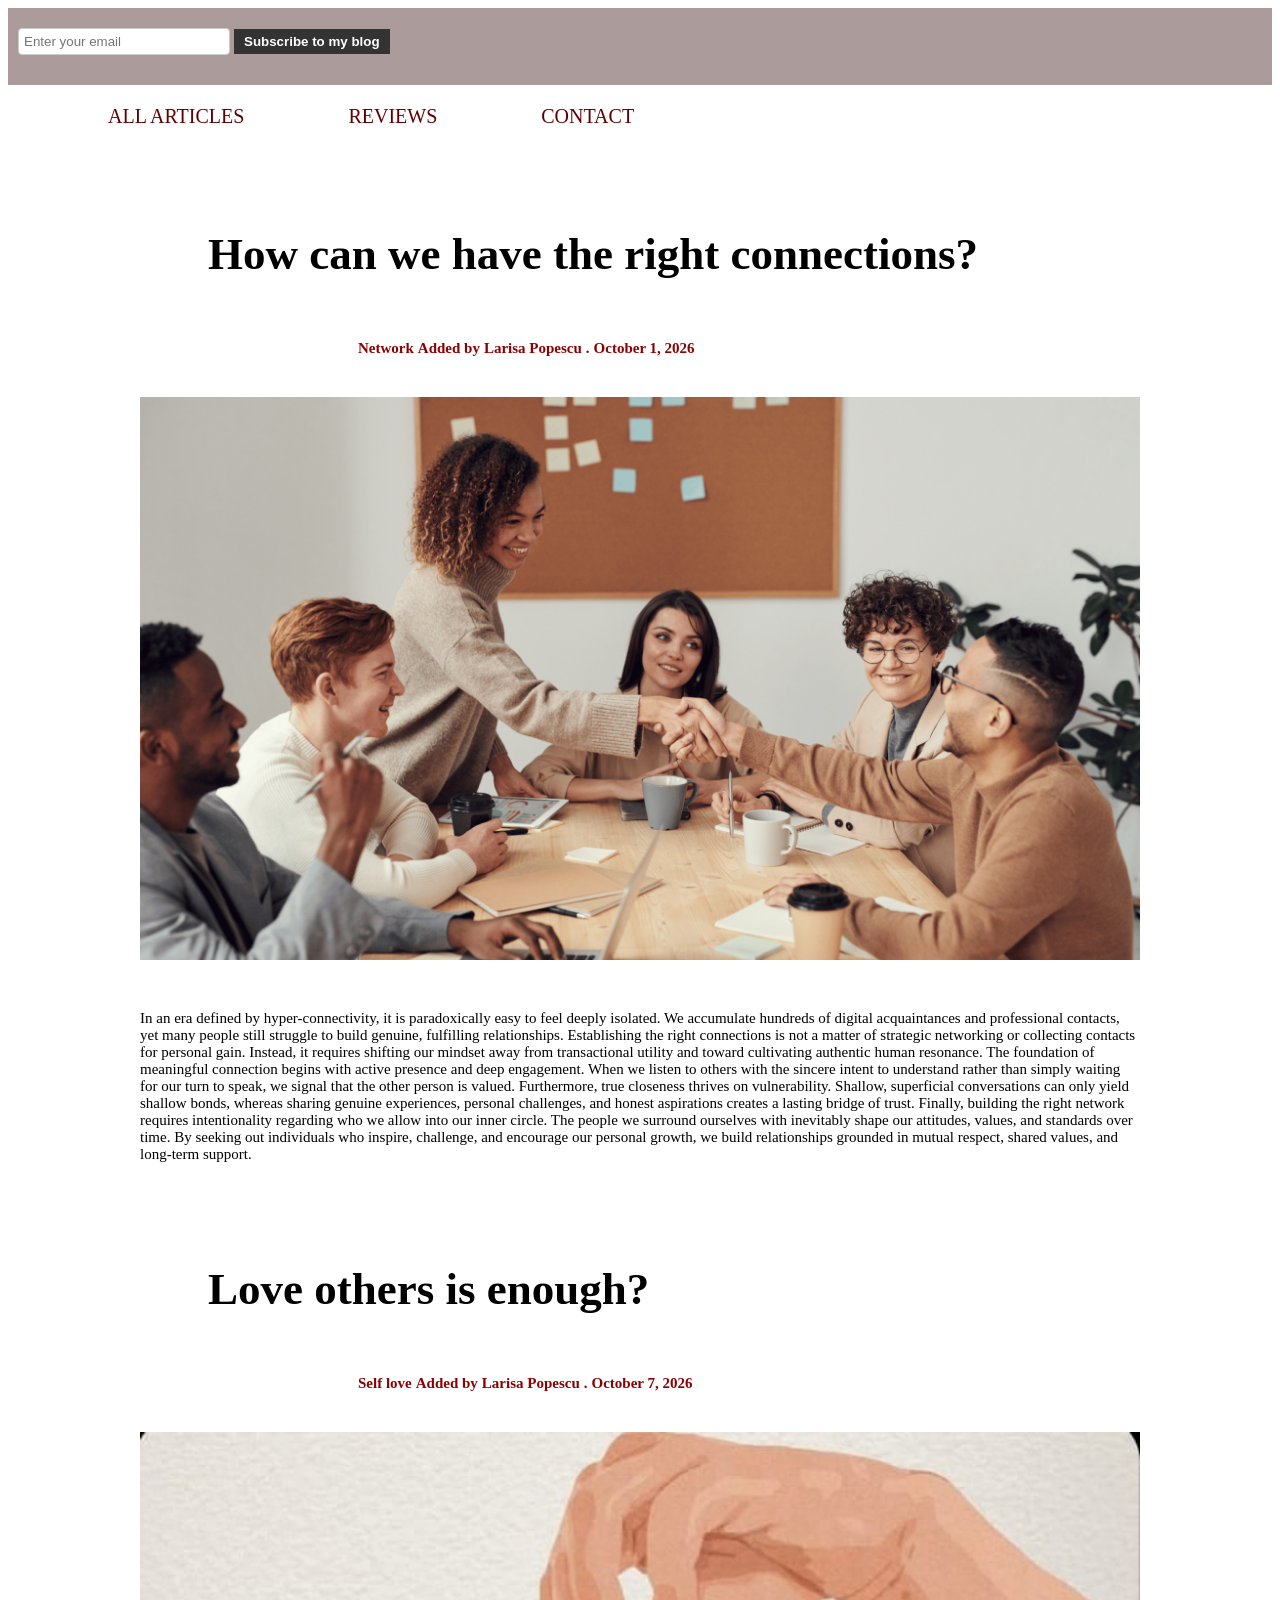
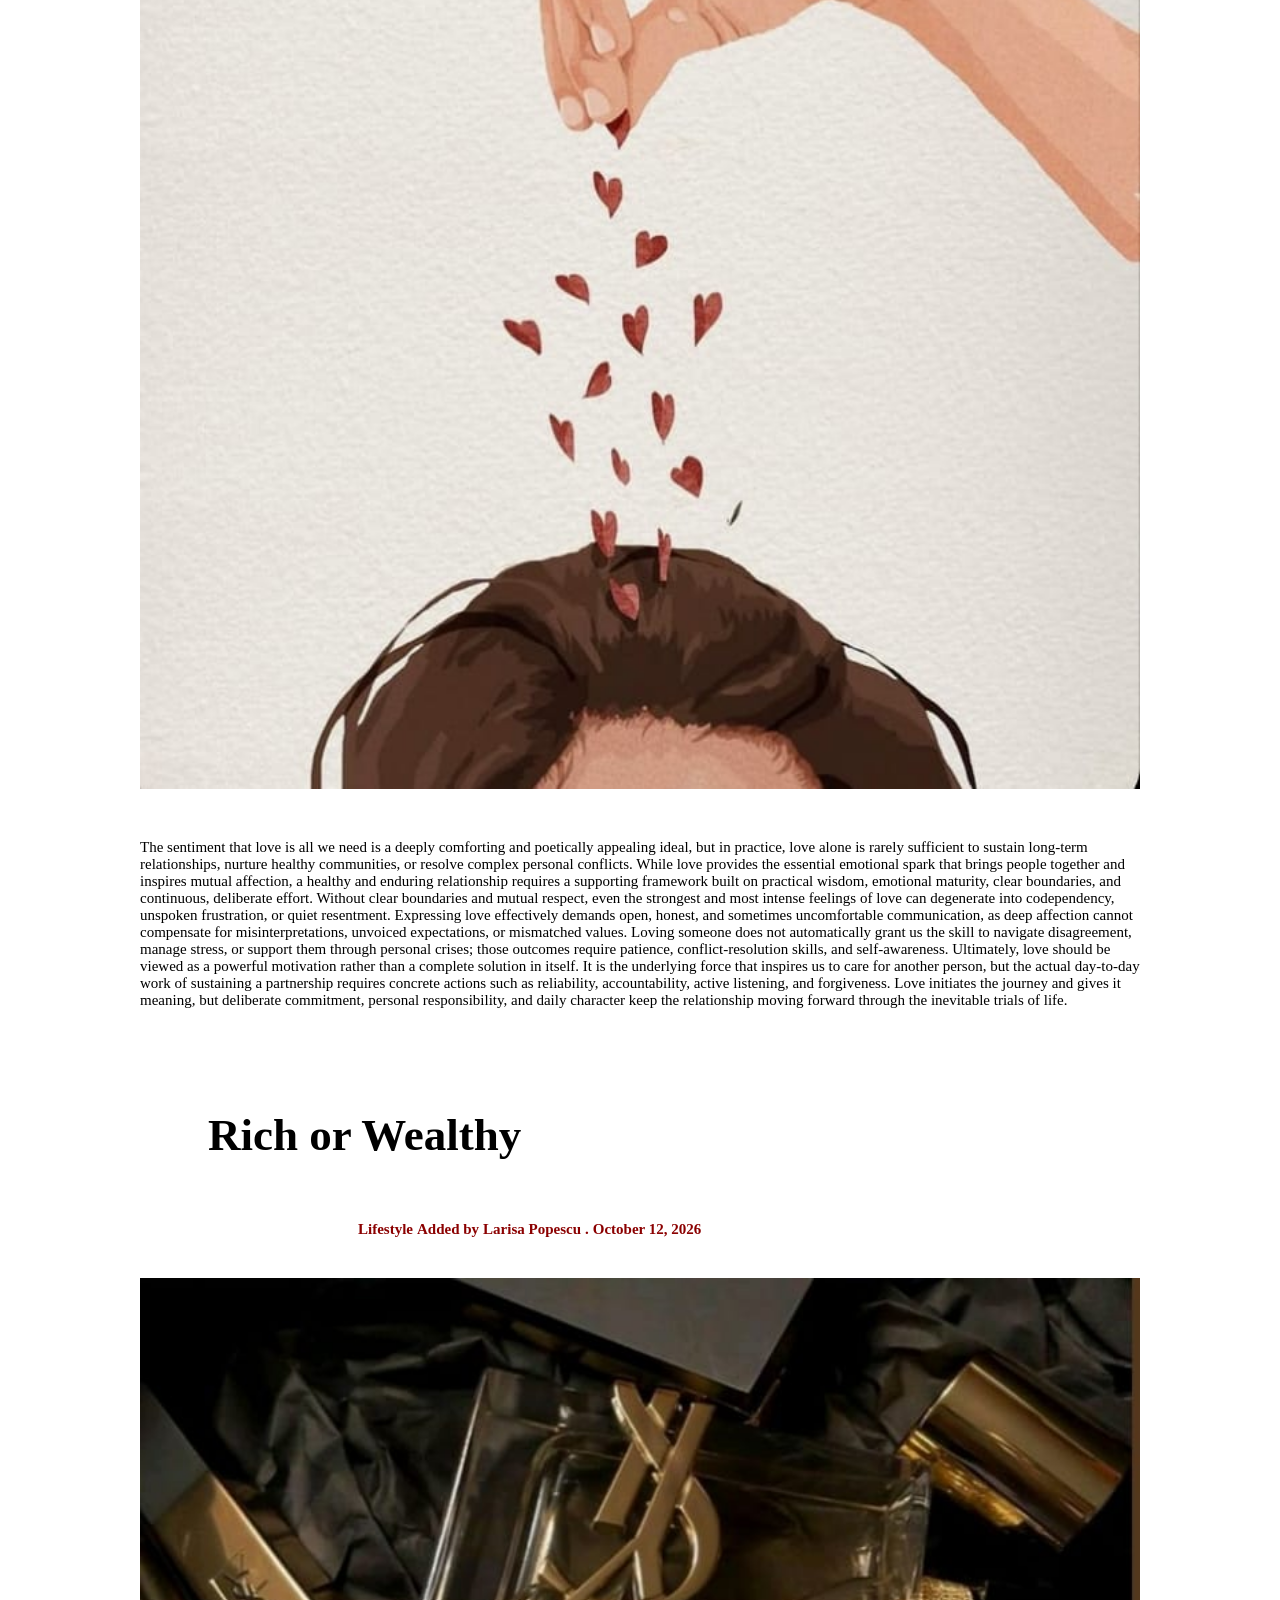
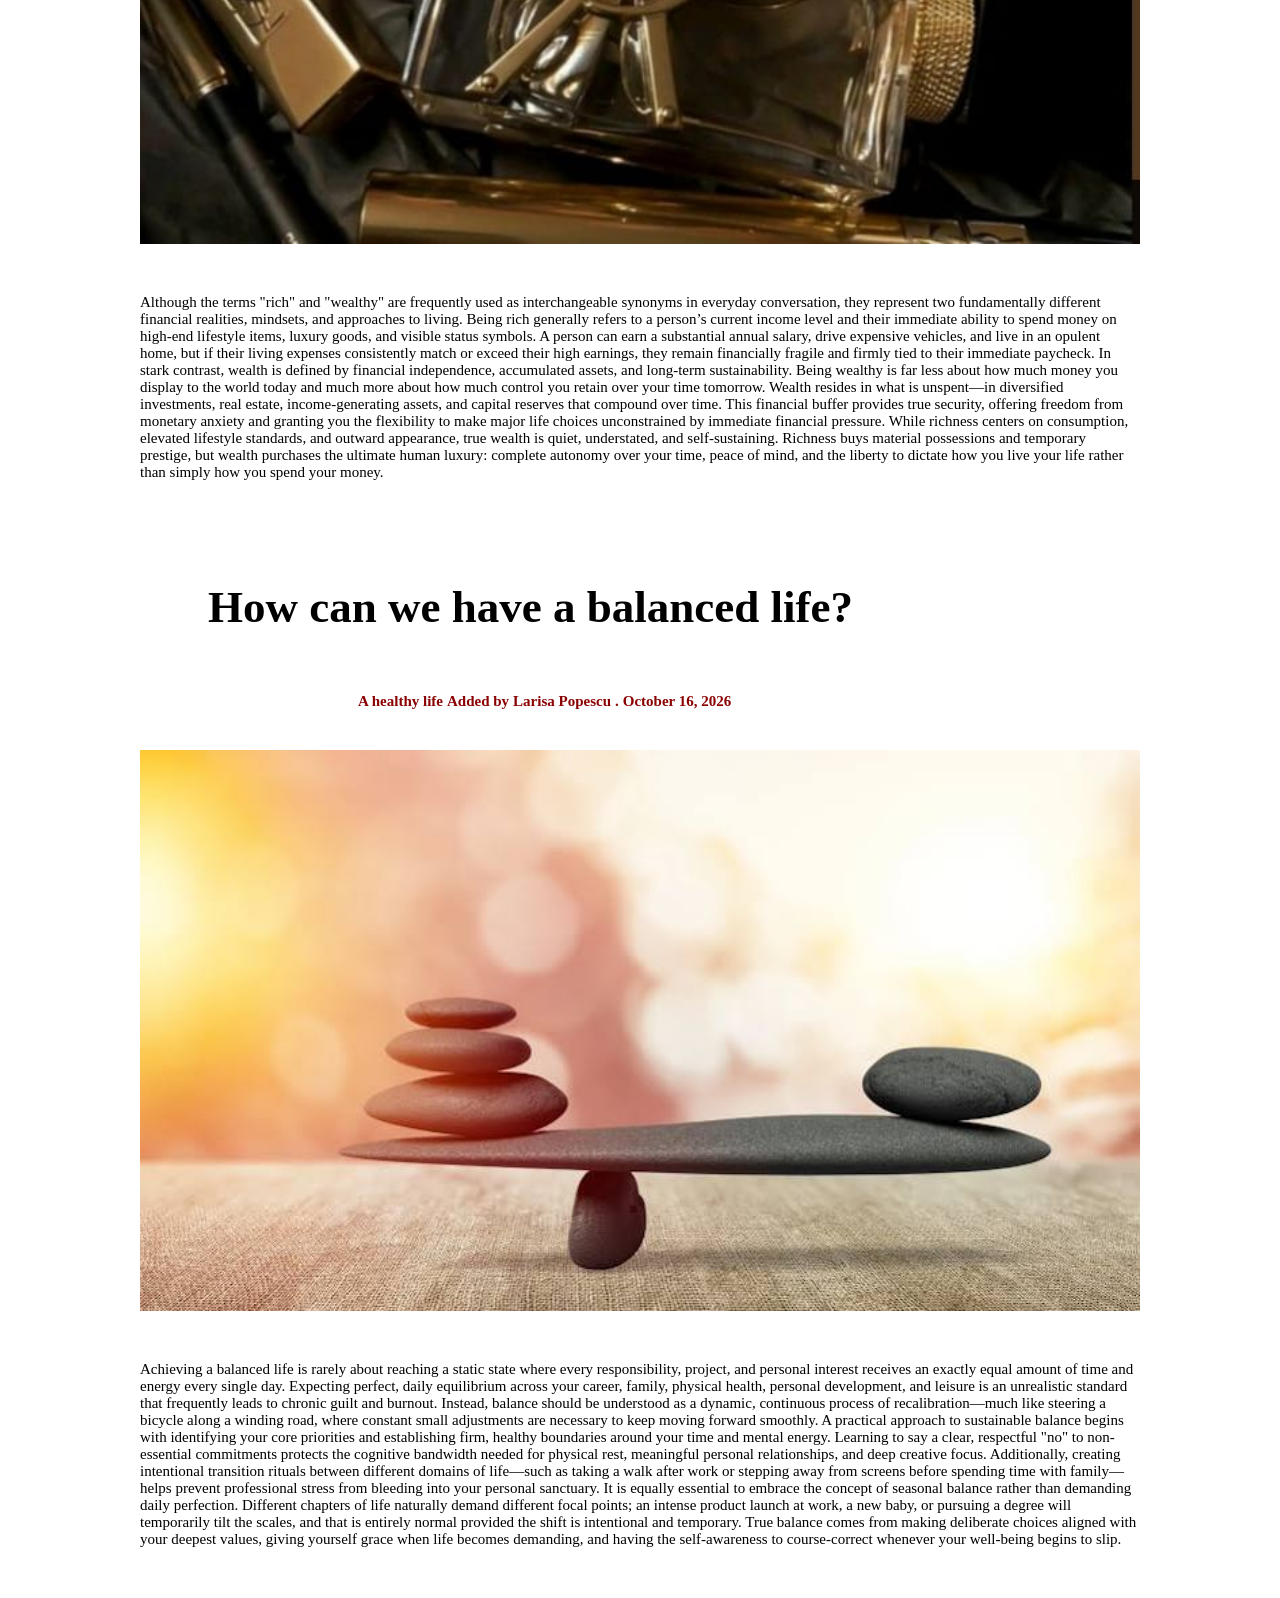
<file: index.html>
<!DOCTYPE html>
<html lang="en">
<head>
    <meta charset="UTF-8">
    <meta name="viewport" content="width=device-width, initial-scale=1.0">
    <title>Larisa's blog</title>
    <link rel="stylesheet" href="mystyle.css">
</head>
<body>
    <header>
        <div class="subscribe">
            <form>
                <input type="email" placeholder="Enter your email">
                <button type="submit">Subscribe to my blog</button>
            </form>
        </div>

    </header>

    <div class="menu" onclick="openArticles()">ALL ARTICLES</div>
    <div class="menu" onclick="openReviews()">REVIEWS</div>
    <div class="menu" onclick="openContact()">CONTACT</div>

    <h1 class="title"> How can we have the right connections? </h1>
    <h5 class="under_title first">Network</h5>
    <h5 class="under_title">Added by</h5>
    <h5 class="under_title">Larisa Popescu</h5>
    <h5 class="under_title">.</h5>
    <h5 class="under_title">October 1, 2026</h5>
    <img src="connections image.png" class="image">
    <p class="descript"> In an era defined by hyper-connectivity, it is paradoxically easy to feel deeply isolated. We accumulate hundreds of digital acquaintances and professional contacts, yet many people still struggle to build genuine, fulfilling relationships. Establishing the right connections is not a matter of strategic networking or collecting contacts for personal gain. Instead, it requires shifting our mindset away from transactional utility and toward cultivating authentic human resonance.
The foundation of meaningful connection begins with active presence and deep engagement. When we listen to others with the sincere intent to understand rather than simply waiting for our turn to speak, we signal that the other person is valued. Furthermore, true closeness thrives on vulnerability. Shallow, superficial conversations can only yield shallow bonds, whereas sharing genuine experiences, personal challenges, and honest aspirations creates a lasting bridge of trust.
Finally, building the right network requires intentionality regarding who we allow into our inner circle. The people we surround ourselves with inevitably shape our attitudes, values, and standards over time. By seeking out individuals who inspire, challenge, and encourage our personal growth, we build relationships grounded in mutual respect, shared values, and long-term support.</p>


     <h1 class="title"> Love others is enough? </h1>
    <h5 class="under_title first">Self love</h5>
    <h5 class="under_title">Added by</h5>
    <h5 class="under_title">Larisa Popescu</h5>
    <h5 class="under_title">.</h5>
    <h5 class="under_title">October 7, 2026</h5>
    <img src="a treia.jpg" class="image">
    <p class="descript"> The sentiment that love is all we need is a deeply comforting and poetically appealing ideal, but in practice, love alone is rarely sufficient to sustain long-term relationships, nurture healthy communities, or resolve complex personal conflicts. While love provides the essential emotional spark that brings people together and inspires mutual affection, a healthy and enduring relationship requires a supporting framework built on practical wisdom, emotional maturity, clear boundaries, and continuous, deliberate effort.
Without clear boundaries and mutual respect, even the strongest and most intense feelings of love can degenerate into codependency, unspoken frustration, or quiet resentment. Expressing love effectively demands open, honest, and sometimes uncomfortable communication, as deep affection cannot compensate for misinterpretations, unvoiced expectations, or mismatched values. Loving someone does not automatically grant us the skill to navigate disagreement, manage stress, or support them through personal crises; those outcomes require patience, conflict-resolution skills, and self-awareness.
Ultimately, love should be viewed as a powerful motivation rather than a complete solution in itself. It is the underlying force that inspires us to care for another person, but the actual day-to-day work of sustaining a partnership requires concrete actions such as reliability, accountability, active listening, and forgiveness. Love initiates the journey and gives it meaning, but deliberate commitment, personal responsibility, and daily character keep the relationship moving forward through the inevitable trials of life. </p>
     

    <h1 class="title"> Rich or Wealthy </h1>
    <h5 class="under_title first">Lifestyle</h5>
    <h5 class="under_title">Added by</h5>
    <h5 class="under_title">Larisa Popescu</h5>
    <h5 class="under_title">.</h5>
    <h5 class="under_title">October 12, 2026</h5>
    <img src="a doua.jpg" class="image">
    <p class="descript"> Although the terms "rich" and "wealthy" are frequently used as interchangeable synonyms in everyday conversation, they represent two fundamentally different financial realities, mindsets, and approaches to living. Being rich generally refers to a person’s current income level and their immediate ability to spend money on high-end lifestyle items, luxury goods, and visible status symbols. A person can earn a substantial annual salary, drive expensive vehicles, and live in an opulent home, but if their living expenses consistently match or exceed their high earnings, they remain financially fragile and firmly tied to their immediate paycheck.
In stark contrast, wealth is defined by financial independence, accumulated assets, and long-term sustainability. Being wealthy is far less about how much money you display to the world today and much more about how much control you retain over your time tomorrow. Wealth resides in what is unspent—in diversified investments, real estate, income-generating assets, and capital reserves that compound over time. This financial buffer provides true security, offering freedom from monetary anxiety and granting you the flexibility to make major life choices unconstrained by immediate financial pressure.
While richness centers on consumption, elevated lifestyle standards, and outward appearance, true wealth is quiet, understated, and self-sustaining. Richness buys material possessions and temporary prestige, but wealth purchases the ultimate human luxury: complete autonomy over your time, peace of mind, and the liberty to dictate how you live your life rather than simply how you spend your money. </p>


     <h1 class="title"> How can we have a balanced life? </h1>
    <h5 class="under_title first">A healthy life</h5>
    <h5 class="under_title">Added by</h5>
    <h5 class="under_title">Larisa Popescu</h5>
    <h5 class="under_title">.</h5>
    <h5 class="under_title">October 16, 2026</h5>
    <img src="balanced life.jpeg" class="image">
    <p class="descript"> Achieving a balanced life is rarely about reaching a static state where every responsibility, project, and personal interest receives an exactly equal amount of time and energy every single day. Expecting perfect, daily equilibrium across your career, family, physical health, personal development, and leisure is an unrealistic standard that frequently leads to chronic guilt and burnout. Instead, balance should be understood as a dynamic, continuous process of recalibration—much like steering a bicycle along a winding road, where constant small adjustments are necessary to keep moving forward smoothly.
A practical approach to sustainable balance begins with identifying your core priorities and establishing firm, healthy boundaries around your time and mental energy. Learning to say a clear, respectful "no" to non-essential commitments protects the cognitive bandwidth needed for physical rest, meaningful personal relationships, and deep creative focus. Additionally, creating intentional transition rituals between different domains of life—such as taking a walk after work or stepping away from screens before spending time with family—helps prevent professional stress from bleeding into your personal sanctuary.
It is equally essential to embrace the concept of seasonal balance rather than demanding daily perfection. Different chapters of life naturally demand different focal points; an intense product launch at work, a new baby, or pursuing a degree will temporarily tilt the scales, and that is entirely normal provided the shift is intentional and temporary. True balance comes from making deliberate choices aligned with your deepest values, giving yourself grace when life becomes demanding, and having the self-awareness to course-correct whenever your well-being begins to slip. </p>

    <script src="script.js"></script>
</body>
</html>
</file>
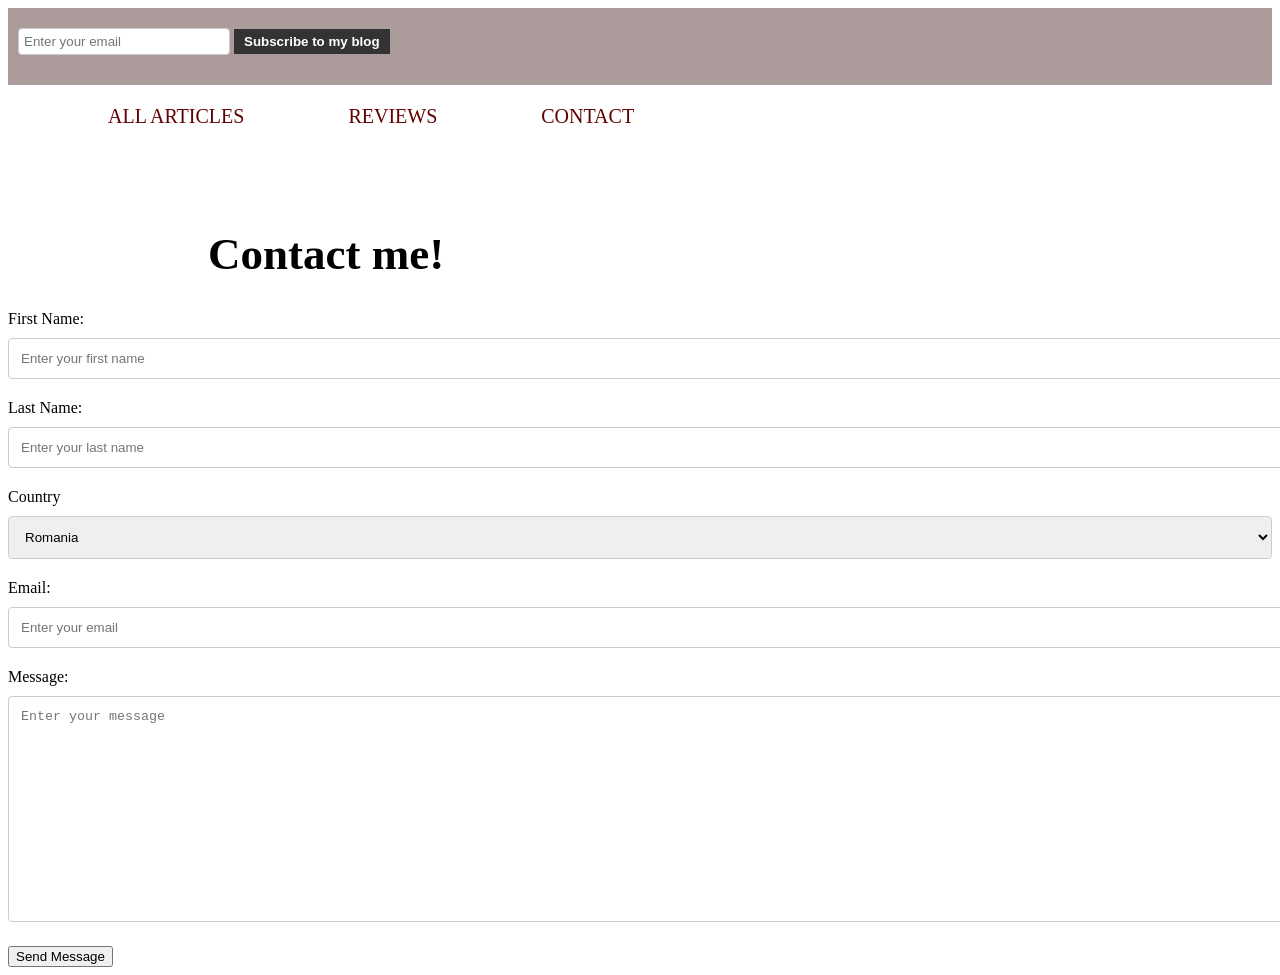
<file: contact.html>
<!DOCTYPE html>
<html lang="en">
<head>
    <meta charset="UTF-8">
    <meta name="viewport" content="width=device-width, initial-scale=1.0">
    <title>Contact</title>
    <link rel="stylesheet" href="mystyle.css">
</head>
<body>
    <header>
        <div class="subscribe">
            <form>
                <input type="email" placeholder="Enter your email">
                <button type="submit">Subscribe to my blog</button>
            </form>
        </div>
    </header>

    <div class="menu" onclick="openArticles()">ALL ARTICLES</div>
    <div class="menu" onclick="openReviews()">REVIEWS</div>
    <div class="menu" onclick="openContact()">CONTACT</div>
    
    <h1 class="title">Contact me!</h1>

    <div class="container">

        <form>
            <label> First Name:</label>
            <input type="text" placeholder="Enter your first name" name="firstName">

            <label> Last Name:</label>
            <input type="text" placeholder="Enter your last name" name="lastName">

            <label>Country</label>
            <select name="country">
                <option value="romania">Romania</option>
                <option value="germany">Germany</option>
                <option value="france">France</option>
                <option value="italy">Italy</option>
                <option value="spain">Spain</option>
            </select>

            <label> Email:</label>
            <input type="email" placeholder="Enter your email" name="email">

            <label> Message:</label>
            <textarea placeholder="Enter your message" name="message" style="height: 200px;"></textarea>

            <button type="submit" value="Submit">Send Message</button>

        </form>
    </div>

    <script src="script.js"></script>
</body>
</html>
</file>
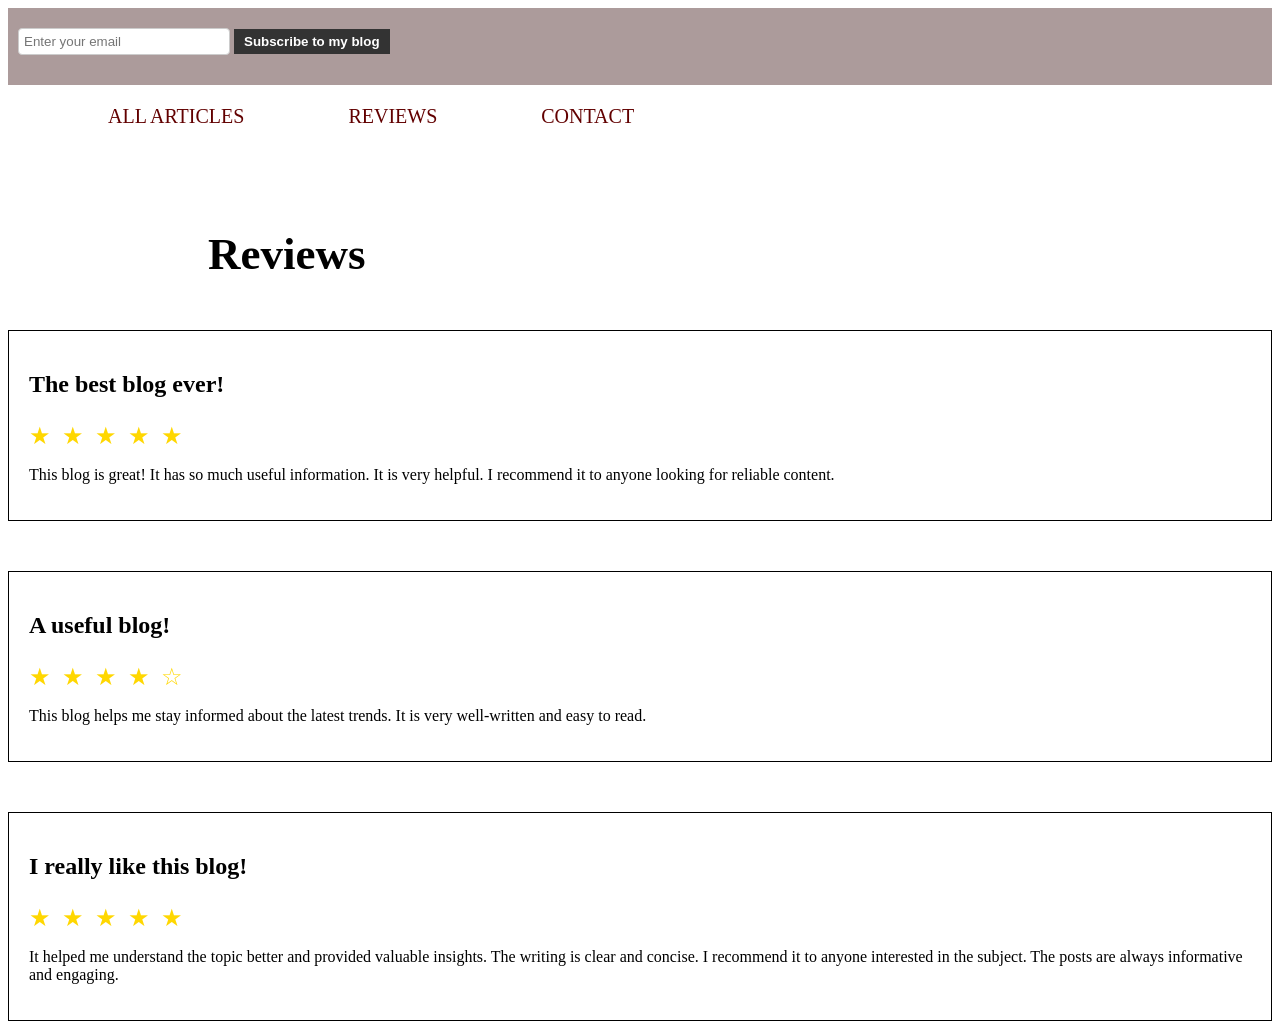
<file: reviews.html>
<!DOCTYPE html>
<html lang="en">
<head>
    <meta charset="UTF-8">
    <meta name="viewport" content="width=device-width, initial-scale=1.0">
    <title>Reviews</title>
    <link rel="stylesheet" href="mystyle.css">
</head>
<body>
    <header>
        <div class="subscribe">
            <form>
                <input type="email" placeholder="Enter your email">
                <button type="submit">Subscribe to my blog</button>
            </form>
        </div>
    </header>

    <div class="menu" onclick="openArticles()">ALL ARTICLES</div>
    <div class="menu" onclick="openReviews()">REVIEWS</div>
    <div class="menu" onclick="openContact()">CONTACT</div>
    
    <h1 class="title">Reviews</h1>
    <div class="review">
        <h2>The best blog ever!</h2>
        <p class="rating">
            <span class="star">&#9733;</span>
            <span class="star">&#9733;</span>
            <span class="star">&#9733;</span>
            <span class="star">&#9733;</span>
            <span class="star">&#9733;</span>
        </p>
        <p>This blog is great! It has so much useful information. It is very helpful. I recommend it to anyone looking for reliable content.</p>
    </div>


    <div class="review">
        <h2>A useful blog!</h2>
        <p class="rating">
            <span class="star">&#9733;</span>
            <span class="star">&#9733;</span>
            <span class="star">&#9733;</span>
            <span class="star">&#9733;</span>
            <span class="star">&#9734;</span>
        </p>
        <p>This blog helps me stay informed about the latest trends. It is very well-written and easy to read.</p>
        </p>
    </div>

  <div class="review">
        <h2>I really like this blog!</h2>
        <p class="rating">
            <span class="star">&#9733;</span>
            <span class="star">&#9733;</span>
            <span class="star">&#9733;</span>
            <span class="star">&#9733;</span>
            <span class="star">&#9733;</span>
        </p>
        <p>It helped me understand the topic better and provided valuable insights. The writing is clear and concise. I recommend it to anyone interested in the subject. The posts are always informative and engaging.</p>
        </p>
    </div>
    <script src="script.js"></script>
</body>
</html>
</file>
<file: mystyle.css>
.menu{
    margin-left: 100px;
    margin-top: 20px;
    color:rgb(98,0,0);
    font-family:'Times New Roman', Times, serif;
    font-size:20px;
    display:inline-block;
    font-weight:300;

}

.menu:hover {
color:darkgrey

}


.title{
    margin-left: 200px;
    margin-right: 200px;
    width: 800px;
    font-family: 'Times New Roman', Times, serif;
    font-size: 45px;
    margin-top: 100px;
    display:block;
}

.under_title{
   color:darkred;
    font-family: 'Times New Roman', Times, serif;
    font-size: 15px;
    margin-top: 30px;
    margin-bottom: 40px;
    display:inline-block;
}

.first{
    margin-left: 350px;
}

.image{
    width: 1000px;
    display:block;
    margin:0 auto;
}

.descript{
    width: 1000px;
    font-family: 'Times New Roman', Times, serif;
    font-size: 15px;
    display:block;
    margin: 50px auto;
    color:black;
}

header {
    position: sticky;
    top: 0;
    background-color: #ac9b9b;
}
.subscribe {
    position: sticky;
    background-color: #ac9b9b;
    padding: 10px;
}

.subscribe input[type="email"] {
    padding: 5px;
    width: 200px;
}
.subscribe button {
    padding: 5px 10px;
    background-color: #333;
    color: #fff;
    border: none;
    cursor: pointer;
    font-weight: bold;
}

.subscribe button:hover {
    background-color: #555;
}   

.review {
    border: 1px solid black;
    margin-top: 50px;
    padding: 20px;
}

.rating {
    color: gold;
    font-size: 24px;
    margin-bottom: 10px;
}

.star {
    color: gold;
    font-size: 24px;
    margin-right: 5px;
}

input[type="text"], input[type="email"], select, textarea {
    width: 100%;
    padding: 12px;
    margin-top: 10px;
    margin-bottom: 20px;
    border: 1px solid #ccc;
    border-radius: 4px;
}
</file>
